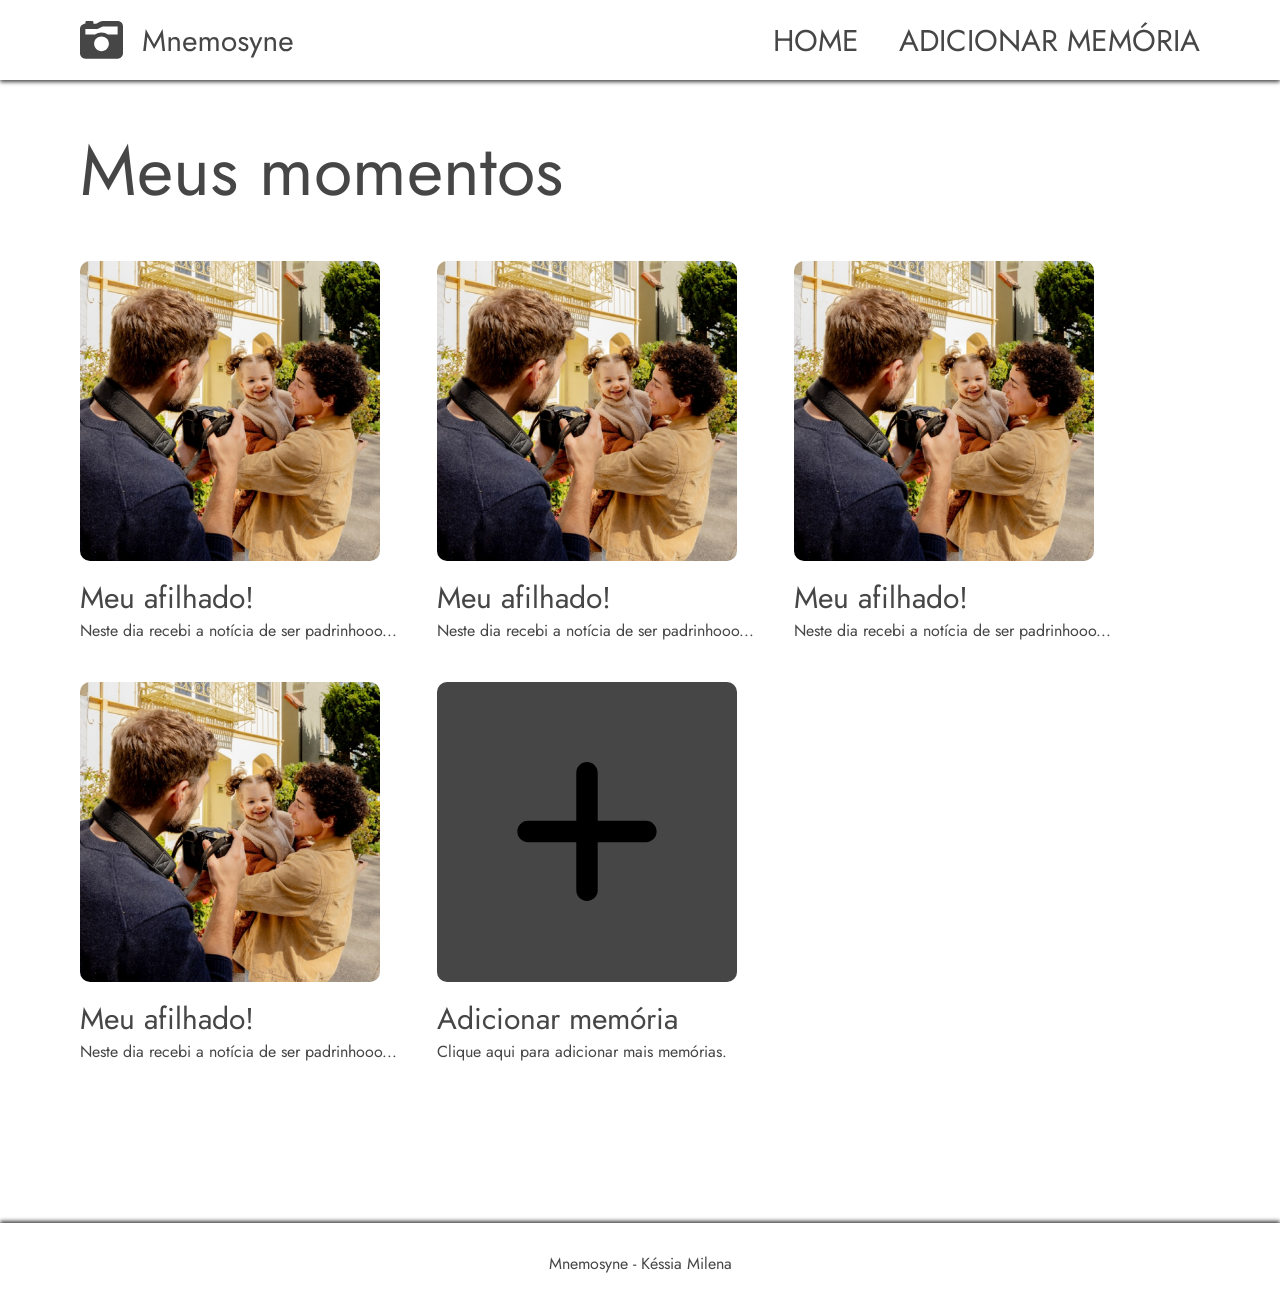
<file: home/index.html>
<!DOCTYPE html>
<html lang="pt-br">
<head>
    <meta charset="UTF-8">
    <meta name="viewport" content="width=device-width, initial-scale=1.0">
    <title>Home - Mnemosyne</title>

    <link rel="stylesheet" href="home.css">
    <link rel="stylesheet" href="../assets/styles/global.css">
</head>
<body>
    <header class="app-header">
        <img src="../assets/icons/mnemosyne-logo.svg" alt="Logo do site Mnemosyne.">
        <nav class="links">
            <a href="#">home</a>
            <a href="#">adicionar memória</a>
        </nav>
    </header>
    <main class="app-main">
        <h1>Meus momentos</h1>
        <div class="cards-container">
            <div class="card">
                <div class="imagem"></div>
                <h2>Meu afilhado!</h2>
                <p>Neste dia recebi a notícia de ser padrinhooo...</p>
            </div>
            <div class="card">
                <div class="imagem"></div>
                <h2>Meu afilhado!</h2>
                <p>Neste dia recebi a notícia de ser padrinhooo...</p>
            </div>
            <div class="card">
                <div class="imagem"></div>
                <h2>Meu afilhado!</h2>
                <p>Neste dia recebi a notícia de ser padrinhooo...</p>
            </div>
            <div class="card">
                <div class="imagem"></div>
                <h2>Meu afilhado!</h2>
                <p>Neste dia recebi a notícia de ser padrinhooo...</p>
            </div>
            <div class="card">
                <div class="add"></div>
                <h2>Adicionar memória</h2>
                <p>Clique aqui para adicionar mais memórias.</p>
            </div>
        </div>
    </main>
    <footer class="app-footer">
        <p>Mnemosyne - Késsia Milena</p>
    </footer>
</body>
</html>
</file>
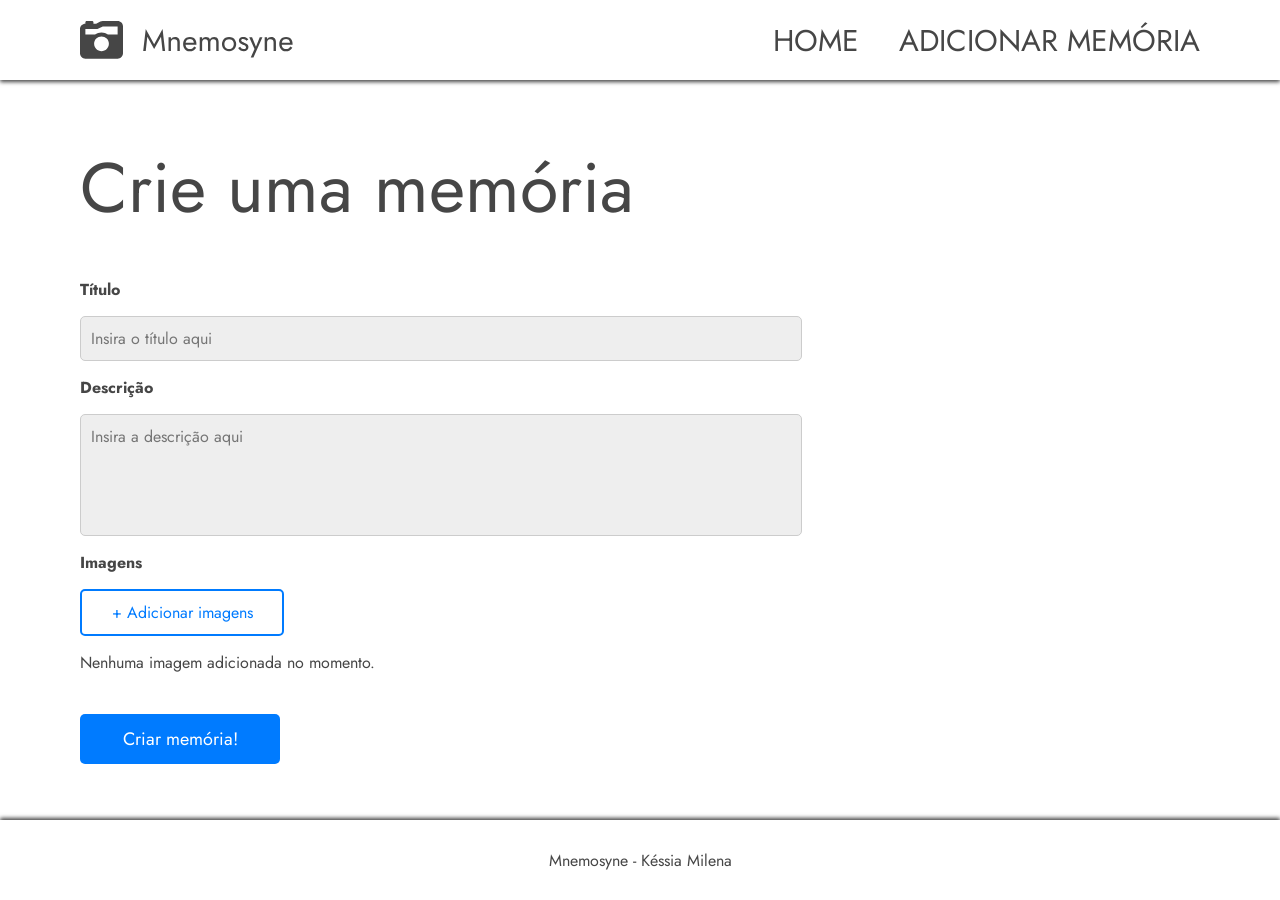
<file: criar-memorias/criar-memorias.html>
<!DOCTYPE html>
<html lang="pt-br">
<head>
    <meta charset="UTF-8">
    <meta name="viewport" content="width=device-width, initial-scale=1.0">
    <title>Criar memórias</title>
    <link rel="stylesheet" href="../assets/styles/global.css">
    <link rel="stylesheet" href="criar-memorias.css">
    <script src="../scripts/criar-memoria.js" defer></script>
</head>
<body>
    <header class="app-header">
        <img src="../../assets/icons/mnemosyne-logo.svg" alt="Logo do site Mnemosyne.">
        <nav class="links">
            <a href="#">home</a>
            <a href="#">adicionar memória</a>
        </nav>
    </header>
    <main class="app-main">
        <h1>Crie uma memória</h1>
        
        <form class="formulario">
            <label class="lbl-txt" for="titulo">Título</label>
            <input type="text" id="titulo" placeholder="Insira o título aqui">
            
            <label class="lbl-txt" for="descricao">Descrição</label>
            <textarea id="descricao" placeholder="Insira a descrição aqui"></textarea>
            
            <label class="lbl-txt">Imagens</label>
            <input type="file" multiple accept="image/*"></input>
            <label for="add-imagens" class="add-imagens">+ Adicionar imagens</label>
            
            <p class="nenhum">Nenhuma imagem adicionada no momento.</p>
            
            <div class="img-container">
                <!-- <img src="../../assets/imgs/balao.png" alt="Balões coloridos">
                <img src="../../assets/imgs/balao.png" alt="Balões coloridos">
                <img src="../../assets/imgs/balao.png" alt="Balões coloridos">
                <img src="../../assets/imgs/balao.png" alt="Balões coloridos"> -->
            </div>
            
            <button type="submit" class="btn-criar">Criar memória!</button>
        </form>
    </main>
    <div class="cx-alerta" id="cx-alerta">
        <p><strong>Aviso!</strong></p>
        <p>É necessário adicionar ao menos uma imagem para criar uma memória.</p>
    </div>
    <footer class="app-footer">
        <p>Mnemosyne - Késsia Milena</p>
    </footer>
</body>
</html>
</file>
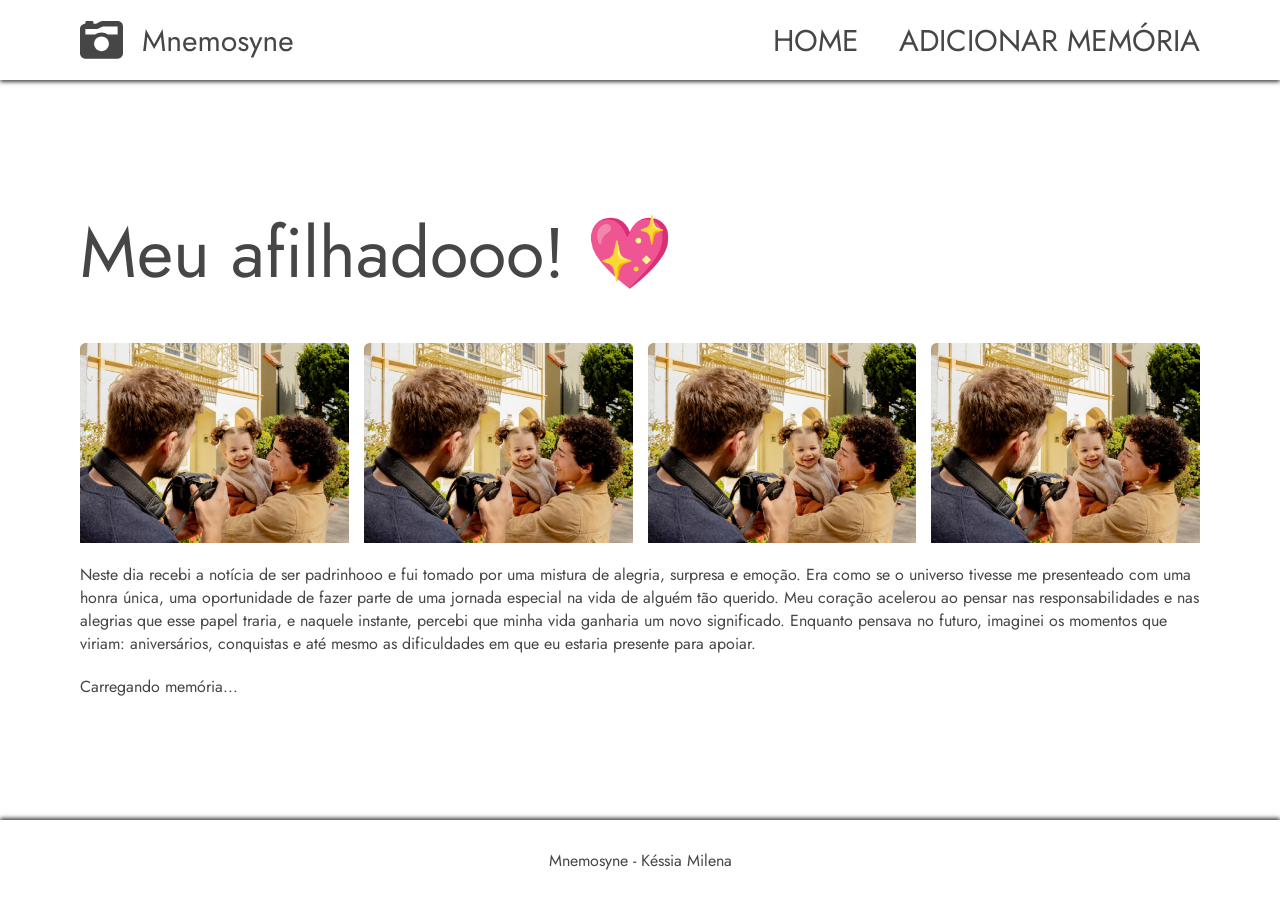
<file: detalhes/detalhes.html>
<!DOCTYPE html>
<html lang="pt-br">
<head>
    <meta charset="UTF-8">
    <meta name="viewport" content="width=device-width, initial-scale=1.0">
    <title>Detalhes de memórias</title>

    <link rel="stylesheet" href="detalhes.css">
    <link rel="stylesheet" href="../assets/styles/global.css">
</head>
<body>
    <header class="app-header">
        <img src="../assets/icons/mnemosyne-logo.svg" alt="Logo do site Mnemosyne.">
        <nav class="links">
            <a href="#">home</a>
            <a href="#">adicionar memória</a>
        </nav>
    </header>
    <main class="app-main">
        <h1>Meu afilhadooo! 💖</h1>
        <div class="memory-container">
            <div class="card-imagem"></div>
            <div class="card-imagem"></div>
            <div class="card-imagem"></div>
            <div class="card-imagem"></div>
        </div>

        <div class="texto">
            <p>
                Neste dia recebi a notícia de ser padrinhooo e fui tomado por uma mistura de alegria, 
                surpresa e emoção. Era como se o universo tivesse me presenteado com uma honra única, 
                uma oportunidade de fazer parte de uma jornada especial na vida de alguém tão querido.
                Meu coração acelerou ao pensar nas responsabilidades e nas alegrias que esse papel traria, 
                e naquele instante, percebi que minha vida ganharia um novo significado.
                Enquanto pensava no futuro, imaginei os momentos que viriam: aniversários, conquistas e até 
                mesmo as dificuldades em que eu estaria presente para apoiar. 
            </p>
        </div>

        <p>Carregando memória...</p>
    </main>
    <footer class="app-footer">
        <p>Mnemosyne - Késsia Milena</p>
    </footer>
</body>
</html>
</file>
<file: home/home.css>
.imagem {
    height: 300px; /*altura*/
    width: 300px; /*largura*/

    border-radius: 10px;

    background-image: url("../assets/imgs/bg1.png");
    background-size: cover;
}

.cards-container {
    display: flex;
    flex-wrap: wrap;

    margin-bottom: 80px;
}

.card {
    margin-right: 40px;
    margin-bottom: 40px;

    transition: all ease 0.3s;
}

.card:hover {
    cursor: pointer;
    scale: 1.05;
}

h2 {
    font-size: 30px;
    font-weight: normal;
    margin-top: 15px;
}

.add {
    height: 300px;
    width: 300px;

    border-radius: 10px;

    background-color: #464646;

    background-image: url("../assets/icons/plus-solid.svg");
    background-size: 50%;
    background-repeat: no-repeat; 
    background-position: center;
}
</file>
<file: assets/styles/global.css>
@import url('https://fonts.googleapis.com/css2?family=Jost:ital,wght@0,100..900;1,100..900&display=swap');

* {
    font-family: "Jost", sans-serif;

    margin: 0;
    padding: 0;

    color: #464646;
}

.app-header {
    height: 80px;

    display: flex; /* POSICIONA ELEMENTOS LADO A LADO*/
    justify-content: space-between; /*JOGA OS ELEMENTOS PARA OS CANTOS*/
    align-items: center; /*ALINHA VERTICALMENTE OS ELEMENTOS*/

    padding-left: 80px;
    padding-right: 80px;

    box-shadow: 0px 2px 4px #464646;
}

.app-footer {
    height: 80px;

    display: flex; /* POSICIONA ELEMENTOS LADO A LADO*/
    justify-content: center; /*JOGA OS ELEMENTOS PARA OS CANTOS*/
    align-items: center; /*ALINHA VERTICALMENTE OS ELEMENTOS*/

    padding-left: 80px;
    padding-right: 80px;

    box-shadow: 0px -2px 4px #464646;
}

.links a{
    font-size: 30px;
    text-decoration: none;
    padding-left: 35px;
    text-transform: uppercase;
}

.app-main {
    padding: 40px 80px;
}

h1 {
    font-size: 70px;
    font-weight: normal;
    margin-bottom: 40px;
}

body {
    display: flex;
    flex-direction: column;
    justify-content: space-between;
    min-height: 100vh;
}
</file>
<file: criar-memorias/criar-memorias.css>
.formulario {
    display: flex;
    flex-direction: column;

    width: 700px;
    gap: 15px;
}

.lbl-txt {
    font-weight: bold;
    font-size: 16px;
}

#titulo, #descricao {
    width: 100%;
    padding: 10px;
    border: 1px solid #ccc;
    border-radius: 5px;
    font-size: 16px;
    background-color: #eee;
}

#descricao {
    height: 100px;
    resize: none;
}

.add-imagens {
    background: none;
    border: 2px solid #007BFF;
    color: #007BFF;
    padding: 10px;
    font-size: 16px;
    border-radius: 5px;
    width: 180px;
    text-align: center;
}

.add-imagens:hover {
    background-color: #007BFF;
    color: white;
    cursor: pointer;
}

.btn-criar {
    background-color: #007BFF;
    color: white;
    padding: 12px;
    font-size: 18px;
    border: none;
    border-radius: 5px;
    width: 200px;
}

.btn-criar:hover {
    background-color: #0056B3;
    cursor: pointer;
}

.img-container {
    display: flex;
    gap: 10px;
    overflow-x: auto;
    padding-bottom: 10px;
}

.img-container img {
    width: 180px;
    height: auto;
    border-radius: 10px;
}

/* .nenhum {
    display: none;
} */

.cx-alerta {
    position: fixed;
    top: 100px;
    right: 100px;
    background-color: #F1F382;
    padding: 10px 15px;
    border-radius: 5px;
    box-shadow: 2px 2px 10px rgba(0, 0, 0, 0.2);
    font-size: 16px;
    max-width: 300px;
    display: none; /* começa oculto */
}


/* Torna o alerta visível quando o estado alertaVisivel for true */
.cx-alerta.visible {
    display: block;
}


input[type="file"] {
    display: none;
}
</file>
<file: detalhes/detalhes.css>
.memory-container {
    display: flex;
    gap: 15px;
    margin-top: 20px;
}

.card-imagem {
    width: 500px;
    height: 200px;
    background-image: url("../assets/imgs/bg1.png");
    background-size: cover;
}

.texto {
    margin: 20px auto;
}
</file>
